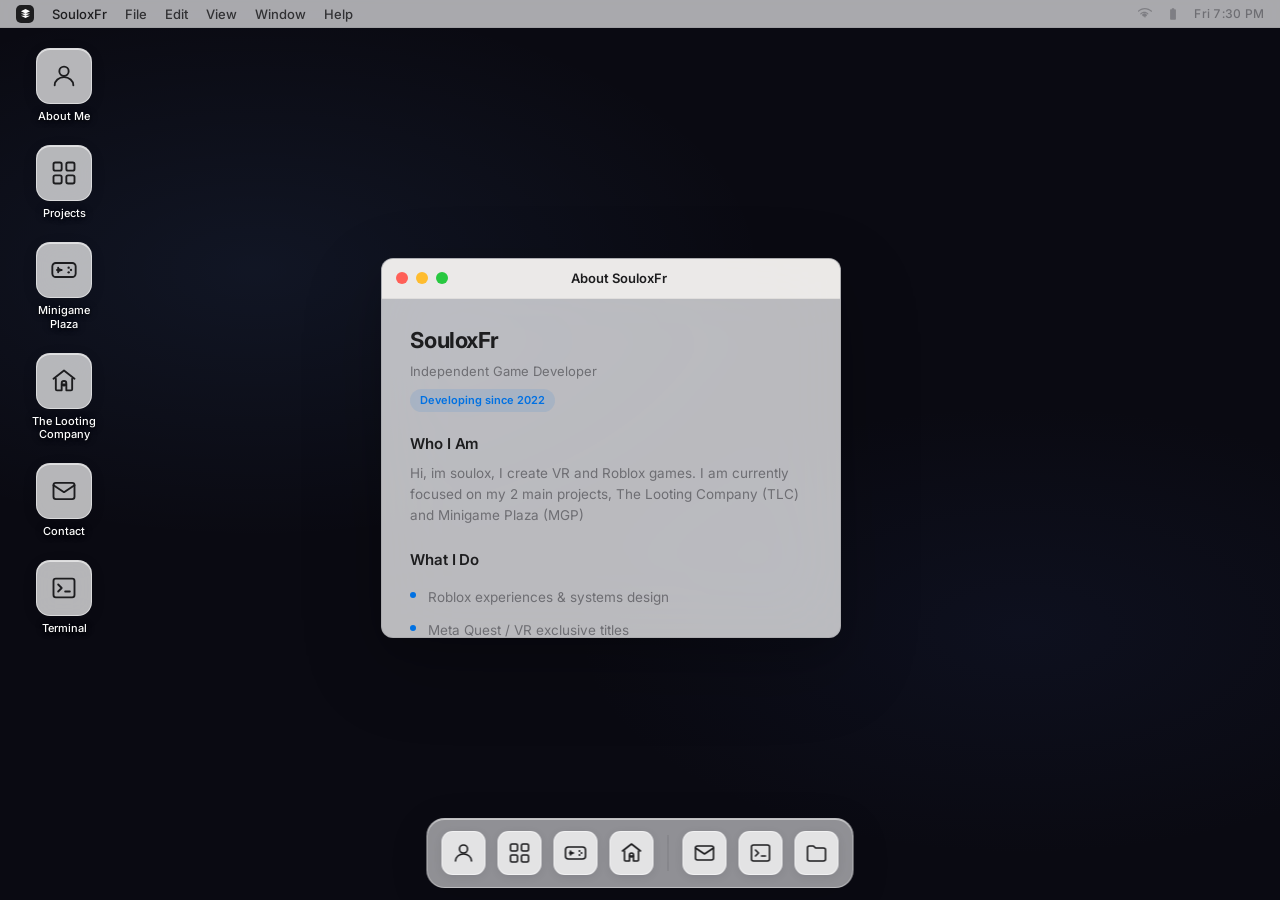
<file: index (1).html>
<!DOCTYPE html>
<html lang="en">
<head>
  <meta charset="UTF-8" />
  <meta name="viewport" content="width=device-width, initial-scale=1.0" />
  <title>souloxfr</title>
  <link rel="preconnect" href="https://fonts.googleapis.com" />
  <link rel="preconnect" href="https://fonts.gstatic.com" crossorigin />
  <link href="https://fonts.googleapis.com/css2?family=Inter:wght@300;400;500;600;700&display=swap" rel="stylesheet" />
  <style>
    :root {
      --bg-start: #e8e4df;
      --bg-end: #d4d0cb;
      --window-bg: rgba(255, 255, 255, 0.72);
      --window-border: rgba(0, 0, 0, 0.08);
      --titlebar-bg: rgba(245, 243, 240, 0.85);
      --text: #1d1d1f;
      --text-secondary: #6e6e73;
      --accent: #0071e3;
      --dock-bg: rgba(255, 255, 255, 0.55);
      --shadow: 0 20px 60px rgba(0, 0, 0, 0.18), 0 8px 24px rgba(0, 0, 0, 0.08);
      --radius: 12px;
      --font: 'Inter', -apple-system, BlinkMacSystemFont, 'Segoe UI', sans-serif;
    }

    * {
      margin: 0;
      padding: 0;
      box-sizing: border-box;
    }

    html, body {
      height: 100%;
      overflow: hidden;
      font-family: var(--font);
      color: var(--text);
      background: #0a0a12;
      user-select: none;
      -webkit-font-smoothing: antialiased;
    }

    .desktop {
      position: relative;
      width: 100vw;
      height: 100vh;
      overflow: hidden;
      background-image: url('https://kappa.lol/u30GRX');
      background-size: cover;
      background-position: center;
      background-repeat: no-repeat;
    }

    .desktop::before {
      content: '';
      position: absolute;
      inset: 0;
      background:
        radial-gradient(ellipse 80% 60% at 20% 30%, rgba(100,160,255,0.08) 0%, transparent 50%),
        radial-gradient(ellipse 70% 50% at 80% 70%, rgba(40,60,120,0.12) 0%, transparent 50%);
      pointer-events: none;
    }

    .menu-bar {
      position: absolute;
      top: 0;
      left: 0;
      right: 0;
      height: 28px;
      background: rgba(255, 255, 255, 0.65);
      backdrop-filter: blur(20px) saturate(180%);
      -webkit-backdrop-filter: blur(20px) saturate(180%);
      border-bottom: 1px solid rgba(0, 0, 0, 0.06);
      display: flex;
      align-items: center;
      justify-content: space-between;
      padding: 0 16px;
      font-size: 13px;
      font-weight: 500;
      z-index: 1000;
    }

    .menu-left {
      display: flex;
      align-items: center;
      gap: 18px;
    }

    .apple-logo {
      width: 18px;
      height: 18px;
      display: flex;
      align-items: center;
      justify-content: center;
      background: #1d1d1f;
      border-radius: 5px;
    }

    .apple-logo svg {
      width: 11px;
      height: 11px;
      fill: #fff;
    }

    .menu-item {
      cursor: default;
      opacity: 0.85;
      transition: opacity 0.15s;
    }

    .menu-item:hover,
    .menu-item.active {
      opacity: 1;
    }

    .menu-right {
      display: flex;
      align-items: center;
      gap: 14px;
      font-size: 12px;
      color: var(--text-secondary);
    }

    .menu-icon {
      display: flex;
      align-items: center;
      opacity: 0.7;
    }

    .menu-icon svg {
      width: 14px;
      height: 14px;
      fill: currentColor;
    }

    .time {
      font-variant-numeric: tabular-nums;
      letter-spacing: 0.02em;
    }

    .desktop-icons {
      position: absolute;
      top: 48px;
      left: 24px;
      display: flex;
      flex-direction: column;
      gap: 22px;
      z-index: 10;
    }

    .desk-icon {
      display: flex;
      flex-direction: column;
      align-items: center;
      gap: 6px;
      width: 80px;
      cursor: pointer;
      transition: transform 0.15s ease;
    }

    .desk-icon:hover {
      transform: scale(1.06);
    }

    .desk-icon:active {
      transform: scale(0.96);
    }

    .icon-img {
      width: 56px;
      height: 56px;
      border-radius: 14px;
      display: flex;
      align-items: center;
      justify-content: center;
      background: rgba(255, 255, 255, 0.7);
      backdrop-filter: blur(12px);
      box-shadow: 0 4px 16px rgba(0, 0, 0, 0.08), inset 0 1px 0 rgba(255,255,255,0.6);
      border: 1px solid rgba(255,255,255,0.5);
    }

    .icon-img svg {
      width: 28px;
      height: 28px;
    }

    .desk-icon span {
      font-size: 11px;
      font-weight: 500;
      text-align: center;
      color: #fff;
      text-shadow: 0 1px 3px rgba(0,0,0,0.85), 0 0 8px rgba(0,0,0,0.4);
      line-height: 1.2;
      max-width: 90px;
    }

    #windows-container {
      position: absolute;
      inset: 0;
      pointer-events: none;
      z-index: 100;
    }

    .window {
      position: absolute;
      min-width: 320px;
      min-height: 220px;
      background: var(--window-bg);
      backdrop-filter: blur(40px) saturate(180%);
      -webkit-backdrop-filter: blur(40px) saturate(180%);
      border-radius: var(--radius);
      box-shadow: var(--shadow);
      border: 1px solid var(--window-border);
      overflow: hidden;
      display: flex;
      flex-direction: column;
      pointer-events: auto;
      transition: box-shadow 0.2s ease, transform 0.15s ease;
      animation: windowOpen 0.28s cubic-bezier(0.16, 1, 0.3, 1);
    }

    @keyframes windowOpen {
      from {
        opacity: 0;
        transform: scale(0.92) translateY(12px);
      }
      to {
        opacity: 1;
        transform: scale(1) translateY(0);
      }
    }

    .window.focused {
      box-shadow: 0 28px 80px rgba(0, 0, 0, 0.22), 0 12px 32px rgba(0, 0, 0, 0.1);
      z-index: 200 !important;
    }

    .window.minimized {
      opacity: 0;
      pointer-events: none;
      transform: scale(0.6) translateY(80px);
      transition: all 0.25s cubic-bezier(0.4, 0, 0.2, 1);
    }

    .window.maximized {
      top: 28px !important;
      left: 0 !important;
      width: 100vw !important;
      height: calc(100vh - 28px - 70px) !important;
      border-radius: 0;
    }

    .titlebar {
      height: 40px;
      background: var(--titlebar-bg);
      border-bottom: 1px solid rgba(0, 0, 0, 0.05);
      display: flex;
      align-items: center;
      padding: 0 14px;
      cursor: grab;
      flex-shrink: 0;
    }

    .titlebar:active {
      cursor: grabbing;
    }

    .traffic-lights {
      display: flex;
      gap: 8px;
      margin-right: 12px;
    }

    .tl {
      width: 12px;
      height: 12px;
      border-radius: 50%;
      border: none;
      cursor: pointer;
      transition: filter 0.15s, transform 0.1s;
    }

    .tl:hover {
      filter: brightness(0.9);
      transform: scale(1.08);
    }

    .tl.close { background: #ff5f57; }
    .tl.minimize { background: #febc2e; }
    .tl.maximize { background: #28c840; }

    .title {
      flex: 1;
      text-align: center;
      font-size: 13px;
      font-weight: 600;
      color: var(--text);
      pointer-events: none;
      margin-right: 48px;
    }

    .window-content {
      flex: 1;
      overflow: auto;
      padding: 24px 28px;
      font-size: 14px;
      line-height: 1.55;
      color: var(--text);
    }

    .window-content::-webkit-scrollbar {
      width: 8px;
    }
    .window-content::-webkit-scrollbar-track {
      background: transparent;
    }
    .window-content::-webkit-scrollbar-thumb {
      background: rgba(0,0,0,0.15);
      border-radius: 4px;
    }

    .content-header {
      margin-bottom: 20px;
    }

    .content-header h1 {
      font-size: 22px;
      font-weight: 700;
      letter-spacing: -0.02em;
      margin-bottom: 4px;
    }

    .content-header p {
      color: var(--text-secondary);
      font-size: 13px;
    }

    .badge {
      display: inline-block;
      padding: 3px 10px;
      border-radius: 20px;
      font-size: 11px;
      font-weight: 600;
      background: rgba(0, 113, 227, 0.1);
      color: var(--accent);
      margin-top: 8px;
    }

    .badge.vr {
      background: rgba(90, 60, 160, 0.1);
      color: #5a3ca0;
    }

    .badge.roblox {
      background: rgba(0, 160, 100, 0.1);
      color: #008a55;
    }

    .section {
      margin-bottom: 22px;
    }

    .section h2 {
      font-size: 15px;
      font-weight: 600;
      margin-bottom: 8px;
      letter-spacing: -0.01em;
    }

    .section p {
      color: var(--text-secondary);
      font-size: 13.5px;
    }

    .feature-list {
      list-style: none;
      margin-top: 10px;
    }

    .feature-list li {
      padding: 6px 0;
      padding-left: 18px;
      position: relative;
      font-size: 13.5px;
      color: var(--text-secondary);
    }

    .feature-list li::before {
      content: '';
      position: absolute;
      left: 0;
      top: 11px;
      width: 6px;
      height: 6px;
      border-radius: 50%;
      background: var(--accent);
    }

    .card-grid {
      display: grid;
      grid-template-columns: repeat(auto-fit, minmax(200px, 1fr));
      gap: 14px;
      margin-top: 16px;
    }

    .card {
      background: rgba(255,255,255,0.55);
      border: 1px solid rgba(0,0,0,0.05);
      border-radius: 10px;
      padding: 16px;
      cursor: pointer;
      transition: transform 0.15s, box-shadow 0.15s;
    }

    .card:hover {
      transform: translateY(-2px);
      box-shadow: 0 8px 24px rgba(0,0,0,0.08);
    }

    .card h3 {
      font-size: 14px;
      font-weight: 600;
      margin-bottom: 4px;
    }

    .card p {
      font-size: 12px;
      color: var(--text-secondary);
    }

    .card .tag {
      display: inline-block;
      margin-top: 10px;
      font-size: 10px;
      font-weight: 600;
      text-transform: uppercase;
      letter-spacing: 0.04em;
      color: var(--text-secondary);
    }

    .contact-links {
      display: flex;
      flex-direction: column;
      gap: 10px;
      margin-top: 12px;
    }

    .contact-link {
      display: flex;
      align-items: center;
      gap: 12px;
      padding: 12px 14px;
      background: rgba(255,255,255,0.5);
      border-radius: 10px;
      border: 1px solid rgba(0,0,0,0.04);
      text-decoration: none;
      color: var(--text);
      font-size: 13.5px;
      font-weight: 500;
      transition: background 0.15s;
    }

    .contact-link:hover {
      background: rgba(255,255,255,0.85);
    }

    .contact-link .link-icon {
      width: 20px;
      height: 20px;
      display: flex;
      align-items: center;
      justify-content: center;
      flex-shrink: 0;
    }

    .contact-link .link-icon svg {
      width: 18px;
      height: 18px;
    }

    .terminal-body {
      background: #1e1e1e;
      color: #d4d4d4;
      font-family: 'SF Mono', 'Menlo', 'Monaco', 'Courier New', monospace;
      font-size: 13px;
      padding: 16px 20px;
      height: 100%;
      line-height: 1.6;
      overflow: auto;
    }

    .terminal-line {
      margin-bottom: 2px;
    }

    .prompt {
      color: #7ee787;
    }

    .cmd {
      color: #d4d4d4;
    }

    .output {
      color: #a0a0a0;
    }

    .cursor-blink {
      display: inline-block;
      width: 8px;
      height: 14px;
      background: #d4d4d4;
      animation: blink 1s step-end infinite;
      vertical-align: middle;
      margin-left: 2px;
    }

    @keyframes blink {
      50% { opacity: 0; }
    }

    .dock {
      position: absolute;
      bottom: 12px;
      left: 50%;
      transform: translateX(-50%);
      display: flex;
      align-items: flex-end;
      gap: 4px;
      padding: 8px 10px;
      background: var(--dock-bg);
      backdrop-filter: blur(30px) saturate(180%);
      -webkit-backdrop-filter: blur(30px) saturate(180%);
      border-radius: 18px;
      border: 1px solid rgba(255,255,255,0.4);
      box-shadow: 0 10px 40px rgba(0,0,0,0.12), inset 0 1px 0 rgba(255,255,255,0.5);
      z-index: 500;
    }

    .dock-item {
      width: 52px;
      height: 52px;
      display: flex;
      align-items: center;
      justify-content: center;
      cursor: pointer;
      transition: transform 0.2s cubic-bezier(0.34, 1.56, 0.64, 1);
      position: relative;
    }

    .dock-item:hover {
      transform: scale(1.25) translateY(-8px);
    }

    .dock-item:active {
      transform: scale(1.1) translateY(-4px);
    }

    .dock-icon {
      width: 44px;
      height: 44px;
      border-radius: 11px;
      display: flex;
      align-items: center;
      justify-content: center;
      background: rgba(255,255,255,0.75);
      box-shadow: 0 2px 8px rgba(0,0,0,0.08);
      border: 1px solid rgba(255,255,255,0.5);
    }

    .dock-icon svg {
      width: 24px;
      height: 24px;
    }

    .dock-separator {
      width: 1px;
      height: 36px;
      background: rgba(0,0,0,0.12);
      margin: 0 6px;
      align-self: center;
    }

    .dock-item.bounce {
      animation: dockBounce 0.45s ease;
    }

    @keyframes dockBounce {
      0%, 100% { transform: scale(1) translateY(0); }
      30% { transform: scale(1.15) translateY(-14px); }
      50% { transform: scale(1.1) translateY(-6px); }
      70% { transform: scale(1.05) translateY(-10px); }
    }

    @media (max-width: 700px) {
      .desktop-icons {
        display: none;
      }
      .dock {
        padding: 6px 8px;
        gap: 2px;
      }
      .dock-item {
        width: 44px;
        height: 44px;
      }
      .dock-icon {
        width: 38px;
        height: 38px;
      }
      .dock-icon svg {
        width: 20px;
        height: 20px;
      }
      .window {
        min-width: 280px;
      }
      .menu-item:not(.active) {
        display: none;
      }
    }
  </style>
</head>
<body>
  <div class="desktop" id="desktop">
    <header class="menu-bar">
      <div class="menu-left">
        <span class="apple-logo" title="SouloxFr">
          <svg viewBox="0 0 24 24"><path d="M12 2L2 7l10 5 10-5-10-5zM2 17l10 5 10-5M2 12l10 5 10-5"/></svg>
        </span>
        <span class="menu-item active">SouloxFr</span>
        <span class="menu-item">File</span>
        <span class="menu-item">Edit</span>
        <span class="menu-item">View</span>
        <span class="menu-item">Window</span>
        <span class="menu-item">Help</span>
      </div>
      <div class="menu-right">
        <span class="menu-icon" title="Wi-Fi">
          <svg viewBox="0 0 24 24"><path d="M12 18c.55 0 1-.45 1-1s-.45-1-1-1-1 .45-1 1 .45 1 1 1zm-4.07-2.52c.9.9 2.14 1.4 3.43 1.4s2.53-.5 3.43-1.4.57-2.26-.33-3.16c-.9-.9-2.14-1.4-3.43-1.4s-2.53.5-3.43 1.4c-.9.9-.57 2.26.33 3.16zM5.5 12.4c1.4-1.4 3.3-2.17 5.3-2.17s3.9.77 5.3 2.17c.39.39 1.02.39 1.41 0 .39-.39.39-1.02 0-1.41-1.8-1.8-4.24-2.8-6.71-2.8s-4.91 1-6.71 2.8c-.39.39-.39 1.02 0 1.41.39.39 1.02.39 1.41 0zM1.07 7.97C3.86 5.18 7.7 3.65 11.75 3.65s7.89 1.53 10.68 4.32c.39.39 1.02.39 1.41 0 .39-.39.39-1.02 0-1.41C20.6 3.32 16.3 1.5 11.75 1.5S2.9 3.32.07 6.56c-.39.39-.39 1.02 0 1.41.39.39 1.02.39 1 0z"/></svg>
        </span>
        <span class="menu-icon" title="Battery">
          <svg viewBox="0 0 24 24"><path d="M15.67 4H14V2h-4v2H8.33C7.6 4 7 4.6 7 5.33v15.33C7 21.4 7.6 22 8.33 22h7.33c.74 0 1.34-.6 1.34-1.33V5.33C17 4.6 16.4 4 15.67 4z"/></svg>
        </span>
        <span class="time" id="clock"></span>
      </div>
    </header>

    <div class="desktop-icons">
      <div class="desk-icon" data-window="about">
        <div class="icon-img">
          <svg viewBox="0 0 24 24" fill="none" stroke="#1d1d1f" stroke-width="1.6" stroke-linecap="round" stroke-linejoin="round">
            <circle cx="12" cy="8" r="4"/>
            <path d="M4 20c0-4 3.6-7 8-7s8 3 8 7"/>
          </svg>
        </div>
        <span>About Me</span>
      </div>
      <div class="desk-icon" data-window="projects">
        <div class="icon-img">
          <svg viewBox="0 0 24 24" fill="none" stroke="#1d1d1f" stroke-width="1.6" stroke-linecap="round" stroke-linejoin="round">
            <rect x="3" y="3" width="7" height="7" rx="1.5"/>
            <rect x="14" y="3" width="7" height="7" rx="1.5"/>
            <rect x="3" y="14" width="7" height="7" rx="1.5"/>
            <rect x="14" y="14" width="7" height="7" rx="1.5"/>
          </svg>
        </div>
        <span>Projects</span>
      </div>
      <div class="desk-icon" data-window="minigame">
        <div class="icon-img">
          <svg viewBox="0 0 24 24" fill="none" stroke="#1d1d1f" stroke-width="1.6" stroke-linecap="round" stroke-linejoin="round">
            <rect x="2" y="6" width="20" height="12" rx="3"/>
            <circle cx="8" cy="12" r="1.5" fill="#1d1d1f" stroke="none"/>
            <circle cx="16" cy="10" r="1" fill="#1d1d1f" stroke="none"/>
            <circle cx="18" cy="12" r="1" fill="#1d1d1f" stroke="none"/>
            <circle cx="16" cy="14" r="1" fill="#1d1d1f" stroke="none"/>
            <path d="M7 10v4M6 12h4"/>
          </svg>
        </div>
        <span>Minigame Plaza</span>
      </div>
      <div class="desk-icon" data-window="looting">
        <div class="icon-img">
          <svg viewBox="0 0 24 24" fill="none" stroke="#1d1d1f" stroke-width="1.6" stroke-linecap="round" stroke-linejoin="round">
            <path d="M3 10l9-7 9 7"/>
            <path d="M5 10v9a1 1 0 001 1h4v-5h4v5h4a1 1 0 001-1v-9"/>
            <circle cx="12" cy="14" r="2"/>
          </svg>
        </div>
        <span>The Looting Company</span>
      </div>
      <div class="desk-icon" data-window="contact">
        <div class="icon-img">
          <svg viewBox="0 0 24 24" fill="none" stroke="#1d1d1f" stroke-width="1.6" stroke-linecap="round" stroke-linejoin="round">
            <rect x="3" y="5" width="18" height="14" rx="2"/>
            <path d="M3 7l9 6 9-6"/>
          </svg>
        </div>
        <span>Contact</span>
      </div>
      <div class="desk-icon" data-window="terminal">
        <div class="icon-img">
          <svg viewBox="0 0 24 24" fill="none" stroke="#1d1d1f" stroke-width="1.6" stroke-linecap="round" stroke-linejoin="round">
            <rect x="3" y="4" width="18" height="16" rx="2"/>
            <path d="M7 9l3 3-3 3"/>
            <path d="M13 15h4"/>
          </svg>
        </div>
        <span>Terminal</span>
      </div>
    </div>

    <div id="windows-container"></div>

    <nav class="dock">
      <div class="dock-item" data-window="about" title="About Me">
        <div class="dock-icon">
          <svg viewBox="0 0 24 24" fill="none" stroke="#1d1d1f" stroke-width="1.6" stroke-linecap="round" stroke-linejoin="round">
            <circle cx="12" cy="8" r="4"/>
            <path d="M4 20c0-4 3.6-7 8-7s8 3 8 7"/>
          </svg>
        </div>
      </div>
      <div class="dock-item" data-window="projects" title="Projects">
        <div class="dock-icon">
          <svg viewBox="0 0 24 24" fill="none" stroke="#1d1d1f" stroke-width="1.6" stroke-linecap="round" stroke-linejoin="round">
            <rect x="3" y="3" width="7" height="7" rx="1.5"/>
            <rect x="14" y="3" width="7" height="7" rx="1.5"/>
            <rect x="3" y="14" width="7" height="7" rx="1.5"/>
            <rect x="14" y="14" width="7" height="7" rx="1.5"/>
          </svg>
        </div>
      </div>
      <div class="dock-item" data-window="minigame" title="Minigame Plaza">
        <div class="dock-icon">
          <svg viewBox="0 0 24 24" fill="none" stroke="#1d1d1f" stroke-width="1.6" stroke-linecap="round" stroke-linejoin="round">
            <rect x="2" y="6" width="20" height="12" rx="3"/>
            <circle cx="8" cy="12" r="1.5" fill="#1d1d1f" stroke="none"/>
            <circle cx="16" cy="10" r="1" fill="#1d1d1f" stroke="none"/>
            <circle cx="18" cy="12" r="1" fill="#1d1d1f" stroke="none"/>
            <circle cx="16" cy="14" r="1" fill="#1d1d1f" stroke="none"/>
            <path d="M7 10v4M6 12h4"/>
          </svg>
        </div>
      </div>
      <div class="dock-item" data-window="looting" title="The Looting Company">
        <div class="dock-icon">
          <svg viewBox="0 0 24 24" fill="none" stroke="#1d1d1f" stroke-width="1.6" stroke-linecap="round" stroke-linejoin="round">
            <path d="M3 10l9-7 9 7"/>
            <path d="M5 10v9a1 1 0 001 1h4v-5h4v5h4a1 1 0 001-1v-9"/>
            <circle cx="12" cy="14" r="2"/>
          </svg>
        </div>
      </div>
      <div class="dock-separator"></div>
      <div class="dock-item" data-window="contact" title="Contact">
        <div class="dock-icon">
          <svg viewBox="0 0 24 24" fill="none" stroke="#1d1d1f" stroke-width="1.6" stroke-linecap="round" stroke-linejoin="round">
            <rect x="3" y="5" width="18" height="14" rx="2"/>
            <path d="M3 7l9 6 9-6"/>
          </svg>
        </div>
      </div>
      <div class="dock-item" data-window="terminal" title="Terminal">
        <div class="dock-icon">
          <svg viewBox="0 0 24 24" fill="none" stroke="#1d1d1f" stroke-width="1.6" stroke-linecap="round" stroke-linejoin="round">
            <rect x="3" y="4" width="18" height="16" rx="2"/>
            <path d="M7 9l3 3-3 3"/>
            <path d="M13 15h4"/>
          </svg>
        </div>
      </div>
      <div class="dock-item" id="finder" title="Finder">
        <div class="dock-icon">
          <svg viewBox="0 0 24 24" fill="none" stroke="#1d1d1f" stroke-width="1.6" stroke-linecap="round" stroke-linejoin="round">
            <path d="M3 7a2 2 0 012-2h4l2 2h8a2 2 0 012 2v9a2 2 0 01-2 2H5a2 2 0 01-2-2V7z"/>
          </svg>
        </div>
      </div>
    </nav>
  </div>

  <template id="window-template">
    <div class="window" data-id="">
      <div class="titlebar">
        <div class="traffic-lights">
          <button class="tl close" title="Close"></button>
          <button class="tl minimize" title="Minimize"></button>
          <button class="tl maximize" title="Maximize"></button>
        </div>
        <div class="title"></div>
      </div>
      <div class="window-content"></div>
    </div>
  </template>

  <script>
    (() => {
      const windowsContainer = document.getElementById('windows-container');
      const template = document.getElementById('window-template');
      let zIndexCounter = 100;
      let openWindows = {};

      function updateClock() {
        const now = new Date();
        const opts = { weekday: 'short', hour: 'numeric', minute: '2-digit' };
        document.getElementById('clock').textContent = now.toLocaleString('en-US', opts);
      }
      updateClock();
      setInterval(updateClock, 30000);

      const windowContents = {
        about: {
          title: 'About SouloxFr',
          width: 460,
          height: 380,
          html: `
            <div class="content-header">
              <h1>SouloxFr</h1>
              <p>Independent Game Developer</p>
              <span class="badge"> Developing since 2022</span>
            </div>
            <div class="section">
              <h2>Who I Am</h2>
              <p> Hi, im soulox, I create VR and Roblox games. I am currently focused on my 2 main projects, The Looting Company (TLC) and Minigame Plaza (MGP)</p>
            </div>
            <div class="section">
              <h2>What I Do</h2>
              <ul class="feature-list">
                <li>Roblox experiences & systems design</li>
                <li>Meta Quest / VR exclusive titles</li>
                <li>Hello Neighbor Mods</li>
              </ul>
            </div>
            <div class="section">
              <h2>Currently</h2>
              <p>Creating <strong>Minigame Plaza</strong> on Roblox and developing <strong>The Looting Company</strong> as a Meta VR exclusive.</p>
            </div>
          `
        },
        projects: {
          title: 'Projects',
          width: 520,
          height: 360,
          html: `
            <div class="content-header">
              <h1>Projects</h1>
              <p>Selected work</p>
            </div>
            <div class="card-grid">
              <div class="card" data-open="minigame">
                <h3>Minigame Plaza</h3>
                <p> <strong> VERY EARLY BETA.</strong></p>
                <span class="tag">Roblox</span>
              </div>
              <div class="card" data-open="looting">
                <h3>The Looting Company</h3>
                <p>Meta VR exclusive extraction-style adventure. Loot, risk, extract.</p>
                <span class="tag">Meta VR</span>
              </div>
            </div>
            <p style="margin-top:18px;font-size:12.5px;color:var(--text-secondary)">Click a card to open the full project window.</p>
          `
        },
        minigame: {
          title: 'Minigame Plaza',
          width: 500,
          height: 420,
          html: `
            <div class="content-header">
              <h1>Minigame Plaza</h1>
              <p>Roblox Experience</p>
              <span class="badge roblox">Early Beta on Roblox (not public)</span>
            </div>
            <div class="section">
              <h2>Overview</h2>
              <p>Minigame Plaza is a social game where players jump between fast, polished minigames, hang out, and compete against eachother to win matches.</p>
            </div>
            <div class="section">
              <h2>Highlights</h2>
              <ul class="feature-list">
                <li>Multiple rotating minigames with easy winstreaks</li>
                <li>Smooth matchmaking</li>
                <li>Social plaza spaces</li>
                <li>Progressive Leaderboards</li>
                <li>Retro-UI's</li>
              </ul>
            </div>
            <div class="section">
              <h2>Status</h2>
              <p>Actively updating. Currently kept behind doors.</p>
            </div>
          `
        },
        looting: {
          title: 'The Looting Company',
          width: 500,
          height: 440,
          html: `
            <div class="content-header">
              <h1>The Looting Company</h1>
              <p>Meta VR Exclusive</p>
              <span class="badge vr">Meta Quest (unreleased currently)</span>
            </div>
            <div class="section">
              <h2>Overview</h2>
              <p>The Looting Company is a game. Thats all we can say for now.</p>
            </div>
            <div class="section">
              <h2>What Makes It Special</h2>
              <ul class="feature-list">
                <li>Exclusive to Meta platform</li>
              </ul>
            </div>
            <div class="section">
              <h2>Status</h2>
              <p>In active development. Built for your enjoyment</p>
            </div>
          `
        },
        contact: {
          title: 'Contact',
          width: 400,
          height: 340,
          html: `
            <div class="content-header">
              <h1>Get in Touch</h1>
              <p>Lets work together!</p>
            </div>
            <div class="contact-links">
              <a class="contact-link" href="https://www.roblox.com/users/2478640624/profile" target="_blank" rel="noopener">
                <span class="link-icon">
                  <svg viewBox="0 0 24 24" fill="none" stroke="#1d1d1f" stroke-width="1.6" stroke-linecap="round" stroke-linejoin="round">
                    <rect x="2" y="6" width="20" height="12" rx="3"/>
                    <circle cx="8" cy="12" r="1.5" fill="#1d1d1f" stroke="none"/>
                    <path d="M7 10v4M6 12h4"/>
                  </svg>
                </span>
                <span>Roblox Profile</span>
              </a>
              <a class="contact-link" href="https://discord.com/users/1207085526750986253" onclick="return false;">
                <span class="link-icon">
                  <svg viewBox="0 0 24 24" fill="none" stroke="#1d1d1f" stroke-width="1.6" stroke-linecap="round" stroke-linejoin="round">
                    <path d="M21 11.5a8.38 8.38 0 01-.9 3.8 8.5 8.5 0 01-7.6 4.7 8.38 8.38 0 01-3.8-.9L3 21l1.9-5.7a8.38 8.38 0 01-.9-3.8 8.5 8.5 0 014.7-7.6 8.38 8.38 0 013.8-.9h.5a8.48 8.48 0 018 8v.5z"/>
                  </svg>
                </span>
                <span>Discord</span>
              </a>
              </a>
            </div>
          `
        },
        terminal: {
          title: 'Terminal — souloxfr',
          width: 520,
          height: 320,
          isTerminal: true,
          html: `
            <div class="terminal-body" id="term-body">
              <div class="terminal-line"><span class="prompt">souloxfr@mac ~ %</span> <span class="cmd">whoami</span></div>
              <div class="terminal-line output">Velvetskye — Website Developer</div>
              <div class="terminal-line"><span class="prompt">souloxfr@mac ~ %</span> <span class="cmd">ls projects/</span></div>
              <div class="terminal-line output">Minigame_Plaza/    The_Looting_Company/</div>
              <div class="terminal-line"><span class="prompt">souloxfr@mac ~ %</span> <span class="cmd">cat status.txt</span></div>
              <div class="terminal-line output">Currently shipping fun. Building in public.</div>
              <div class="terminal-line"><span class="prompt">souloxfr@mac ~ %</span> <span class="cmd">echo "Thanks for stopping by"</span></div>
              <div class="terminal-line output">Thanks for stopping by</div>
              <div class="terminal-line"><span class="prompt">souloxfr@mac ~ %</span> <span class="cursor-blink"></span></div>
            </div>
          `
        }
      };

      function createWindow(id) {
        if (openWindows[id]) {
          focusWindow(openWindows[id]);
          if (openWindows[id].classList.contains('minimized')) {
            openWindows[id].classList.remove('minimized');
          }
          bounceDock(id);
          return;
        }

        const def = windowContents[id];
        if (!def) return;

        const clone = template.content.cloneNode(true);
        const win = clone.querySelector('.window');
        win.dataset.id = id;
        win.style.width = def.width + 'px';
        win.style.height = def.height + 'px';

        const offsetX = (Math.random() - 0.5) * 80;
        const offsetY = (Math.random() - 0.5) * 40;
        win.style.left = 'calc(50% - ' + (def.width / 2) + 'px + ' + offsetX + 'px)';
        win.style.top = 'calc(50% - ' + (def.height / 2) + 'px + ' + offsetY + 'px)';

        win.querySelector('.title').textContent = def.title;
        const content = win.querySelector('.window-content');
        content.innerHTML = def.html;

        if (def.isTerminal) {
          content.style.padding = '0';
          content.style.background = '#1e1e1e';
        }

        win.querySelector('.tl.close').addEventListener('click', (e) => {
          e.stopPropagation();
          closeWindow(id);
        });
        win.querySelector('.tl.minimize').addEventListener('click', (e) => {
          e.stopPropagation();
          minimizeWindow(id);
        });
        win.querySelector('.tl.maximize').addEventListener('click', (e) => {
          e.stopPropagation();
          toggleMaximize(id);
        });

        win.addEventListener('mousedown', () => focusWindow(win));
        makeDraggable(win);

        content.querySelectorAll('[data-open]').forEach(card => {
          card.addEventListener('click', () => openWindow(card.dataset.open));
        });

        windowsContainer.appendChild(win);
        openWindows[id] = win;
        focusWindow(win);
        bounceDock(id);
      }

      function focusWindow(win) {
        zIndexCounter++;
        win.style.zIndex = zIndexCounter;
        document.querySelectorAll('.window').forEach(w => w.classList.remove('focused'));
        win.classList.add('focused');
      }

      function closeWindow(id) {
        const win = openWindows[id];
        if (!win) return;
        win.style.transition = 'opacity 0.18s ease, transform 0.18s ease';
        win.style.opacity = '0';
        win.style.transform = 'scale(0.94)';
        setTimeout(() => {
          win.remove();
          delete openWindows[id];
        }, 180);
      }

      function minimizeWindow(id) {
        const win = openWindows[id];
        if (!win) return;
        win.classList.add('minimized');
      }

      function toggleMaximize(id) {
        const win = openWindows[id];
        if (!win) return;
        win.classList.toggle('maximized');
      }

      function makeDraggable(win) {
        const titlebar = win.querySelector('.titlebar');
        let isDragging = false;
        let startX, startY, origX, origY;

        titlebar.addEventListener('mousedown', (e) => {
          if (e.target.classList.contains('tl')) return;
          if (win.classList.contains('maximized')) return;
          isDragging = true;
          startX = e.clientX;
          startY = e.clientY;
          origX = win.offsetLeft;
          origY = win.offsetTop;
          focusWindow(win);
          e.preventDefault();
        });

        document.addEventListener('mousemove', (e) => {
          if (!isDragging) return;
          const dx = e.clientX - startX;
          const dy = e.clientY - startY;
          win.style.left = (origX + dx) + 'px';
          win.style.top = Math.max(28, origY + dy) + 'px';
        });

        document.addEventListener('mouseup', () => {
          isDragging = false;
        });
      }

      function bounceDock(id) {
        const item = document.querySelector('.dock-item[data-window="' + id + '"]');
        if (item) {
          item.classList.remove('bounce');
          void item.offsetWidth;
          item.classList.add('bounce');
        }
      }

      function openWindow(id) {
        createWindow(id);
      }

      document.querySelectorAll('.desk-icon').forEach(icon => {
        icon.addEventListener('click', () => openWindow(icon.dataset.window));
      });

      document.querySelectorAll('.dock-item[data-window]').forEach(item => {
        item.addEventListener('click', () => openWindow(item.dataset.window));
      });

      document.getElementById('finder')?.addEventListener('click', () => openWindow('about'));

      setTimeout(() => openWindow('about'), 400);

      document.addEventListener('keydown', (e) => {
        if (e.key === 'Escape') {
          const focused = document.querySelector('.window.focused:not(.minimized)');
          if (focused) closeWindow(focused.dataset.id);
        }
      });
    })();
  </script>
</body>
</html>
</file>
